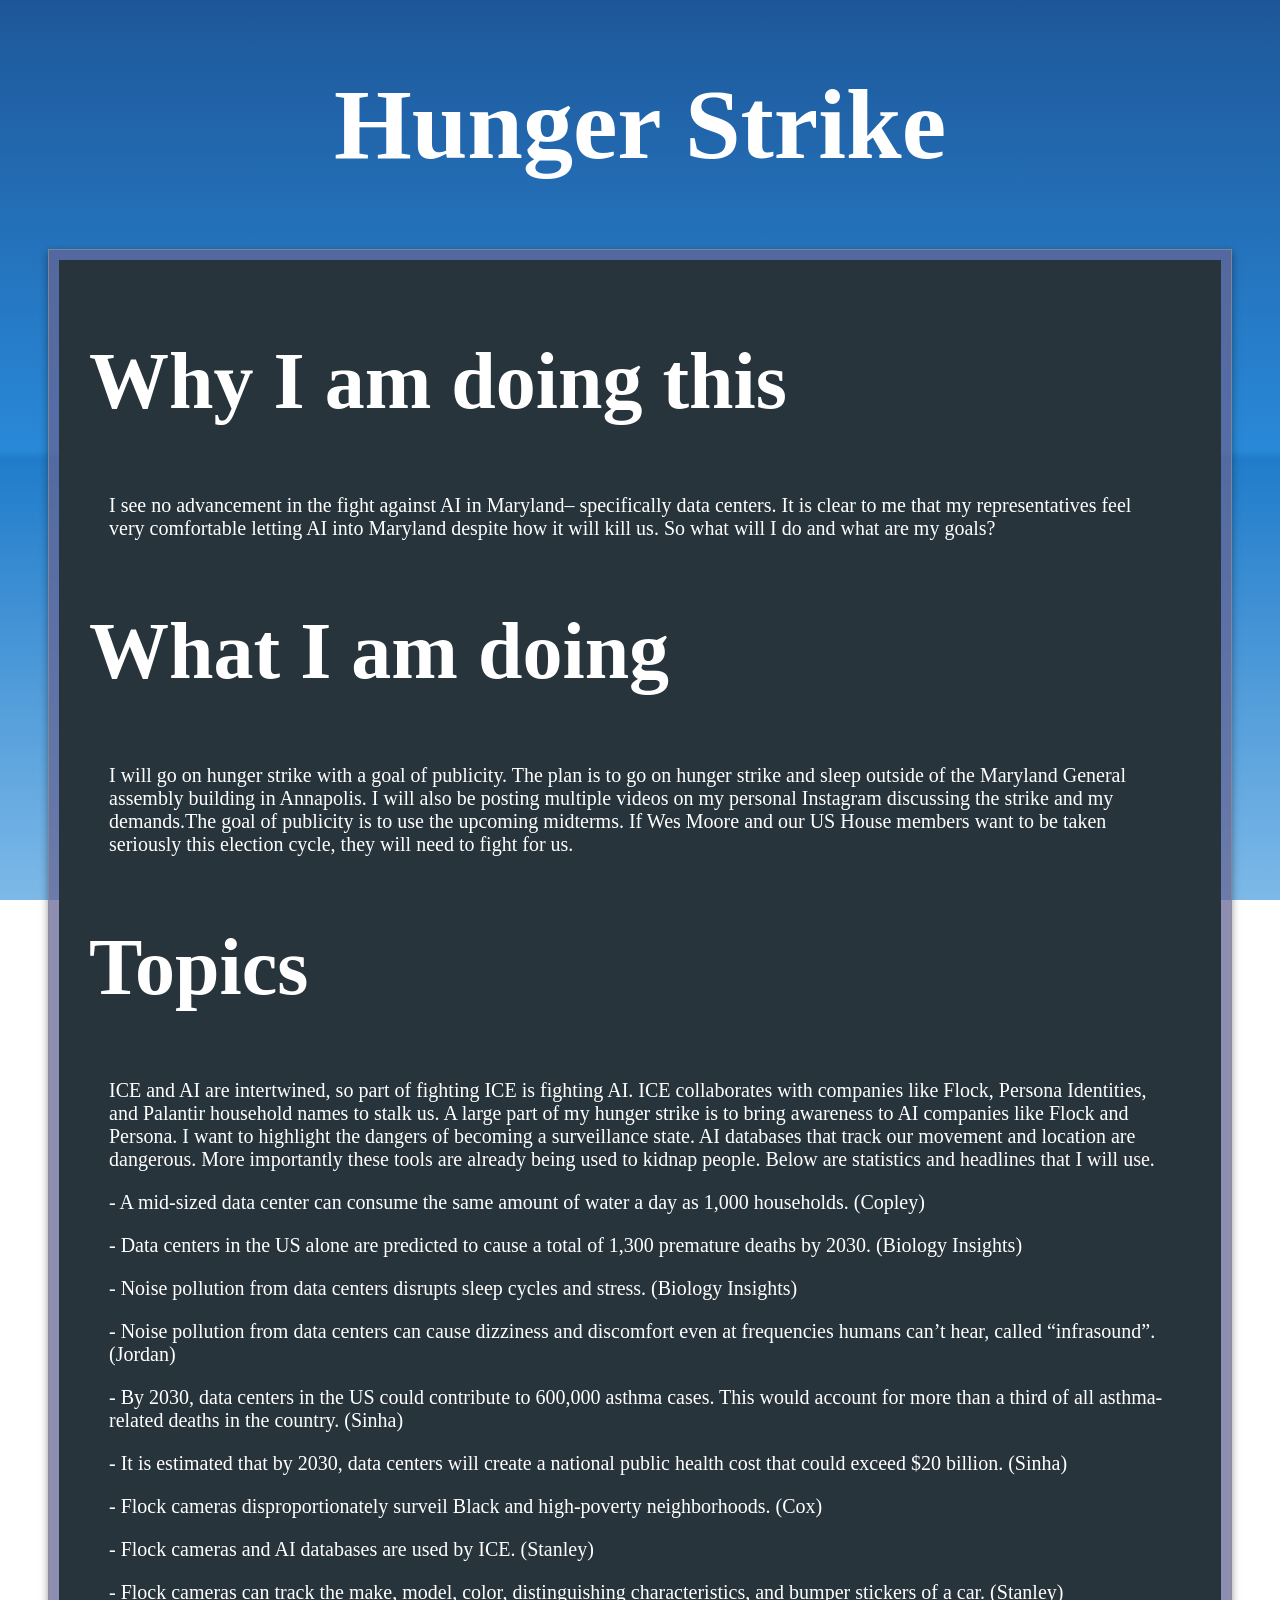
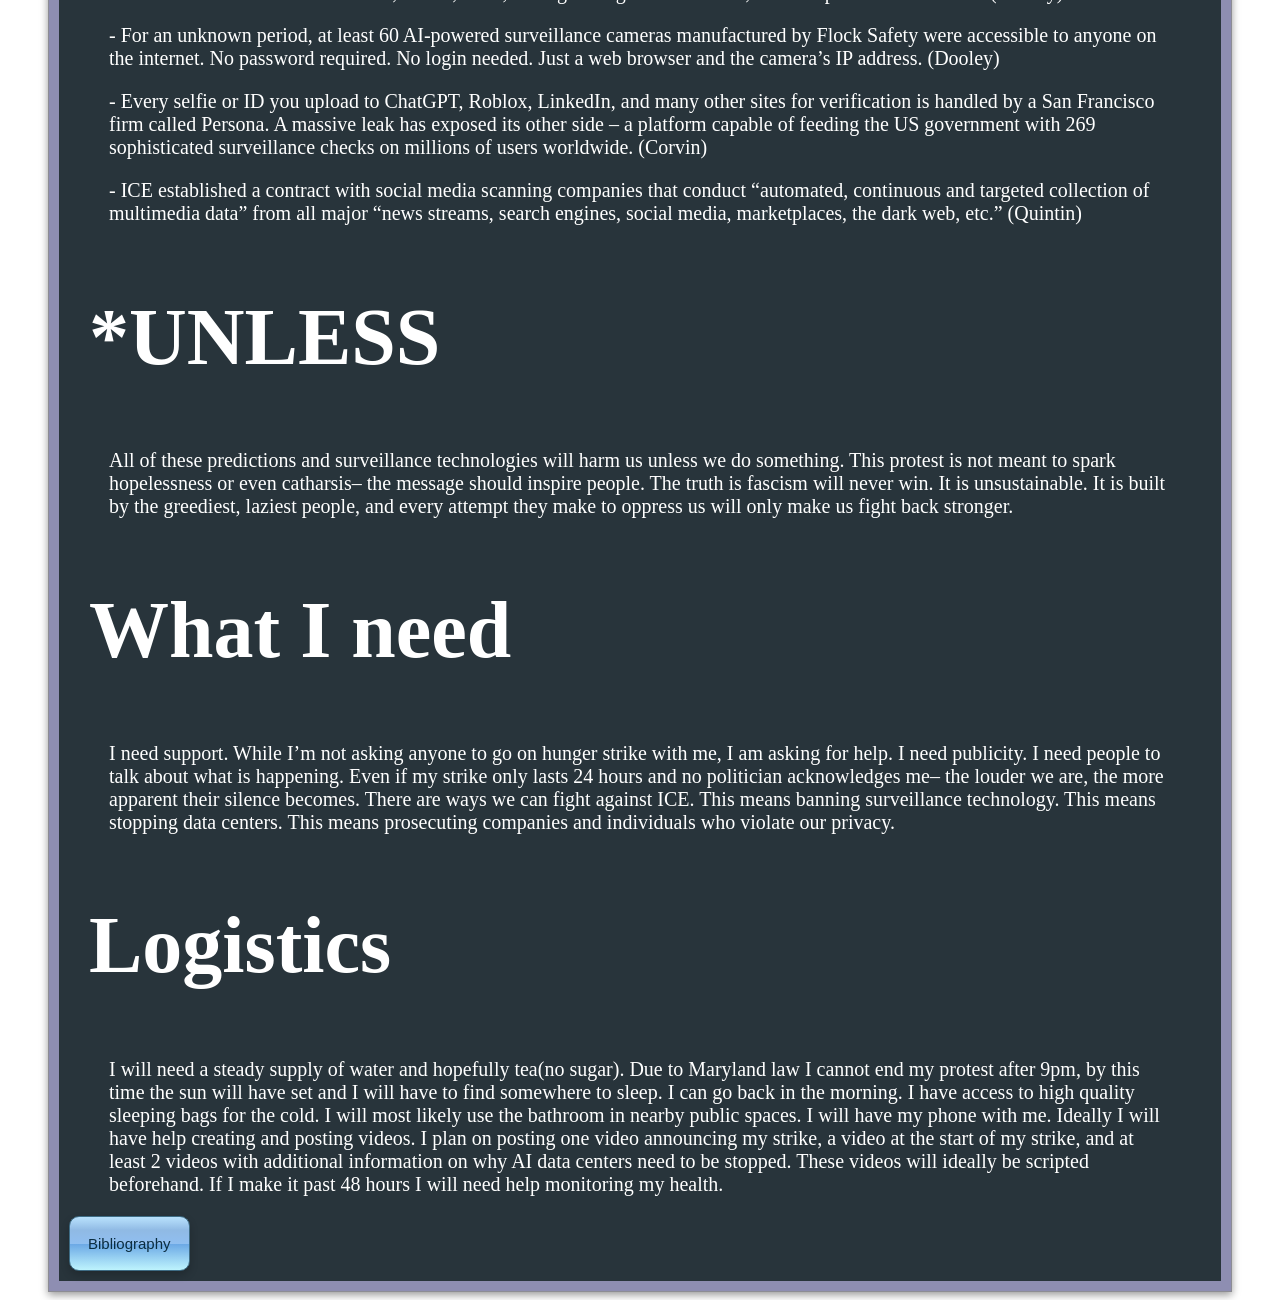
<file: index.html>
<!DOCTYPE html>
<html>
<head>
    <link rel="stylesheet" href="style.css">
</head>
    <body id="hungerstrike">
        <center><h1>Hunger Strike</h1></center>
        <div id="border"><div id="paragraph">

            <h2>Why I am doing this</h2>
            <p>I see no advancement in the fight against AI in Maryland– specifically data centers. It is clear to me that my representatives feel very comfortable letting AI into Maryland despite how it will kill us. So what will I do and what are my goals?</p>

            <h2>What I am doing</h2>
            <p>I will go on hunger strike with a goal of publicity. The plan is to go on hunger strike and sleep outside of the Maryland General assembly building in Annapolis. I will also be posting multiple videos on my personal Instagram discussing the strike and my demands.The goal of publicity is to use the upcoming midterms. If Wes Moore and our US House members want to be taken seriously this election cycle, they will need to fight for us.</p>
            <h2>Topics</h2>
            <p>ICE and AI are intertwined, so part of fighting ICE is fighting AI. ICE collaborates with companies like Flock, Persona Identities, and Palantir household names to stalk us. A large part of my hunger strike is to bring awareness to AI companies like Flock and Persona. I want to highlight the dangers of becoming a surveillance state. AI databases that track our movement and location are dangerous. More importantly these tools are already being used to kidnap people. Below are statistics and headlines that I will use.</p>
            <p id="bullet">- A mid-sized data center can consume the same amount of water a day as 1,000 households. (Copley)</p>
            <p id="bullet">- Data centers in the US alone are predicted to cause a total of 1,300 premature deaths by 2030. (Biology Insights)</p>
            <p id="bullet">- Noise pollution from data centers disrupts sleep cycles and stress. (Biology Insights)</p>
            <p id="bullet">- Noise pollution from data centers can cause dizziness and discomfort even at frequencies humans can’t hear, called “infrasound”. (Jordan)</p>
            <p id="bullet">- By 2030, data centers in the US could contribute to 600,000 asthma cases. This would account for more than a third of all asthma-related deaths in the country. (Sinha)</p>
            <p id="bullet">- It is estimated that by 2030, data centers will create a national public health cost that could exceed $20 billion. (Sinha)</p>
            <p id="bullet">- Flock cameras disproportionately surveil Black and high-poverty neighborhoods. (Cox)</p>
            <p id="bullet">- Flock cameras and AI databases are used by ICE. (Stanley)</p>
            <p id="bullet">- Flock cameras can track the make, model, color, distinguishing characteristics, and bumper stickers of a car. (Stanley)</p>
            <p id="bullet">- For an unknown period, at least 60 AI-powered surveillance cameras manufactured by Flock Safety were accessible to anyone on the internet. No password required. No login needed. Just a web browser and the camera’s IP address. (Dooley)</p>
            <p id="bullet">- Every selfie or ID you upload to ChatGPT, Roblox, LinkedIn, and many other sites for verification is handled by a San Francisco firm called Persona. A massive leak has exposed its other side – a platform capable of feeding the US government with 269 sophisticated surveillance checks on millions of users worldwide. (Corvin)</p>
            <p id="bullet">- ICE established a contract with social media scanning companies that conduct “automated, continuous and targeted collection of multimedia data” from all major “news streams, search engines, social media, marketplaces, the dark web, etc.” (Quintin)</p>

            <h2>*UNLESS</h2><p>All of these predictions and surveillance technologies will harm us unless we do something. This protest is not meant to spark hopelessness or even catharsis– the message should inspire people. The truth is fascism will never win. It is unsustainable. It is built by the greediest, laziest people, and every attempt they make to oppress us will only make us fight back stronger.</p>

            <h2>What I need</h2><p>I need support. While I’m not asking anyone to go on hunger strike with me, I am asking for help. I need publicity. I need people to talk about what is happening. Even if my strike only lasts 24 hours and no politician acknowledges me– the louder we are, the more apparent their silence becomes. There are ways we can fight against ICE. This means banning surveillance technology. This means stopping data centers. This means prosecuting companies and individuals who violate our privacy.</p>

            <h2>Logistics</h2><p>I will need a steady supply of water and hopefully tea(no sugar). Due to Maryland law I cannot end my protest after 9pm, by this time the sun will have set and I will have to find somewhere to sleep. I can go back in the morning. I have access to high quality sleeping bags for the cold. I will most likely use the bathroom in nearby public spaces. I will have my phone with me. Ideally I will have help creating and posting videos. I plan on posting one video announcing my strike, a video at the start of my strike, and at least 2 videos with additional information on why AI data centers need to be stopped. These videos will ideally be scripted beforehand. If I make it past 48 hours I will need help monitoring my health.</p>


         <button id="collapse" onclick="collapseButton()">Bibliography</button>
            <div id="collapsed">
              <center><h2>Works Cited</h2></center>
              <p id="hanging">Biology Insights. “Do Data Centers Cause Cancer? The Scientific Evidence.” 16 December 2025, https://biologyinsights.com/do-data-centers-cause-cancer-the-scientific-evidence/. Accessed 23 February 2026.</p>
              <p id="hanging">Copley, Michael. “Data centers face drought and climate risk.” NPR, 30 August 2022, https://www.npr.org/2022/08/30/1119938708/data-centers-backbone-of-the-digital-economy-face-water-scarcity-and-climate-ris. Accessed 23 February 2026.</p>
              <p id="hanging">Cox, Leila. “Study finds Flock cameras disproportionately surveil Black and high-poverty neighborhoods in Hampton Roads.” 21 January 2026, https://www.msn.com/en-us/news/technology/study-finds-flock-cameras-disproportionately-surveil-black-and-high-poverty-neighborhoods-in-hampton-roads/ar-AA1UGG7f. Accessed 23 February 2026.</p>
              <p id="hanging">Dooley, Scott. “Flock’s AI Surveillance Cameras Were Wide Open on the Internet—Here’s What That Means.” 17 January 2026, https://measuredcollective.com/flocks-ai-surveillance-cameras-were-wide-open-on-the-internet-heres-what-that-means/. Accessed 23 February 2026.</p>
              <p id="hanging">Jordan, Benn. Datacenters Behaving Like Acoustic Weapons. 18 February 2026, https://www.youtube.com/watch?v=_bP80DEAbuo&t=734s.</p>
              <p id="hanging">Naprys, Ernestas. “Firm that verifies mugshots for ChatGPT and Roblox feeds US surveillance apparatus with 269 distinct checks.” Cybernews, 19 February 2026, https://cybernews.com/privacy/persona-leak-exposes-global-surveillance-capabilities/. Accessed 23 February 2026.</p>
              <p id="hanging">Quintin, Cooper. “ICE Is Going on a Surveillance Shopping Spree.” EFF.org, 7 January 2026, https://www.eff.org/deeplinks/2026/01/ice-going-surveillance-shopping-spree. Accessed 23 February 2026.</p>
              <p id="hanging">Sinha, Sujita. “AI boom could cause 600,000 asthma cases, $20 billion in health costs by 2030.” 11 December 2024, https://interestingengineering.com/energy/us-ai-data-center-air-pollution. Accessed 23 February 2026.</p>
              <p id="hanging">Stanley, Jay. “Flock's Aggressive Expansions Go Far Beyond Simple Driver Surveillance | ACLU.” American Civil Liberties Union, 18 August 2025, https://www.aclu.org/news/privacy-technology/flock-roundup. Accessed 23 February 2026.</p>
            </div>
        </div></div>


    </body>
</html>
 <script src="script.js"></script>
</file>
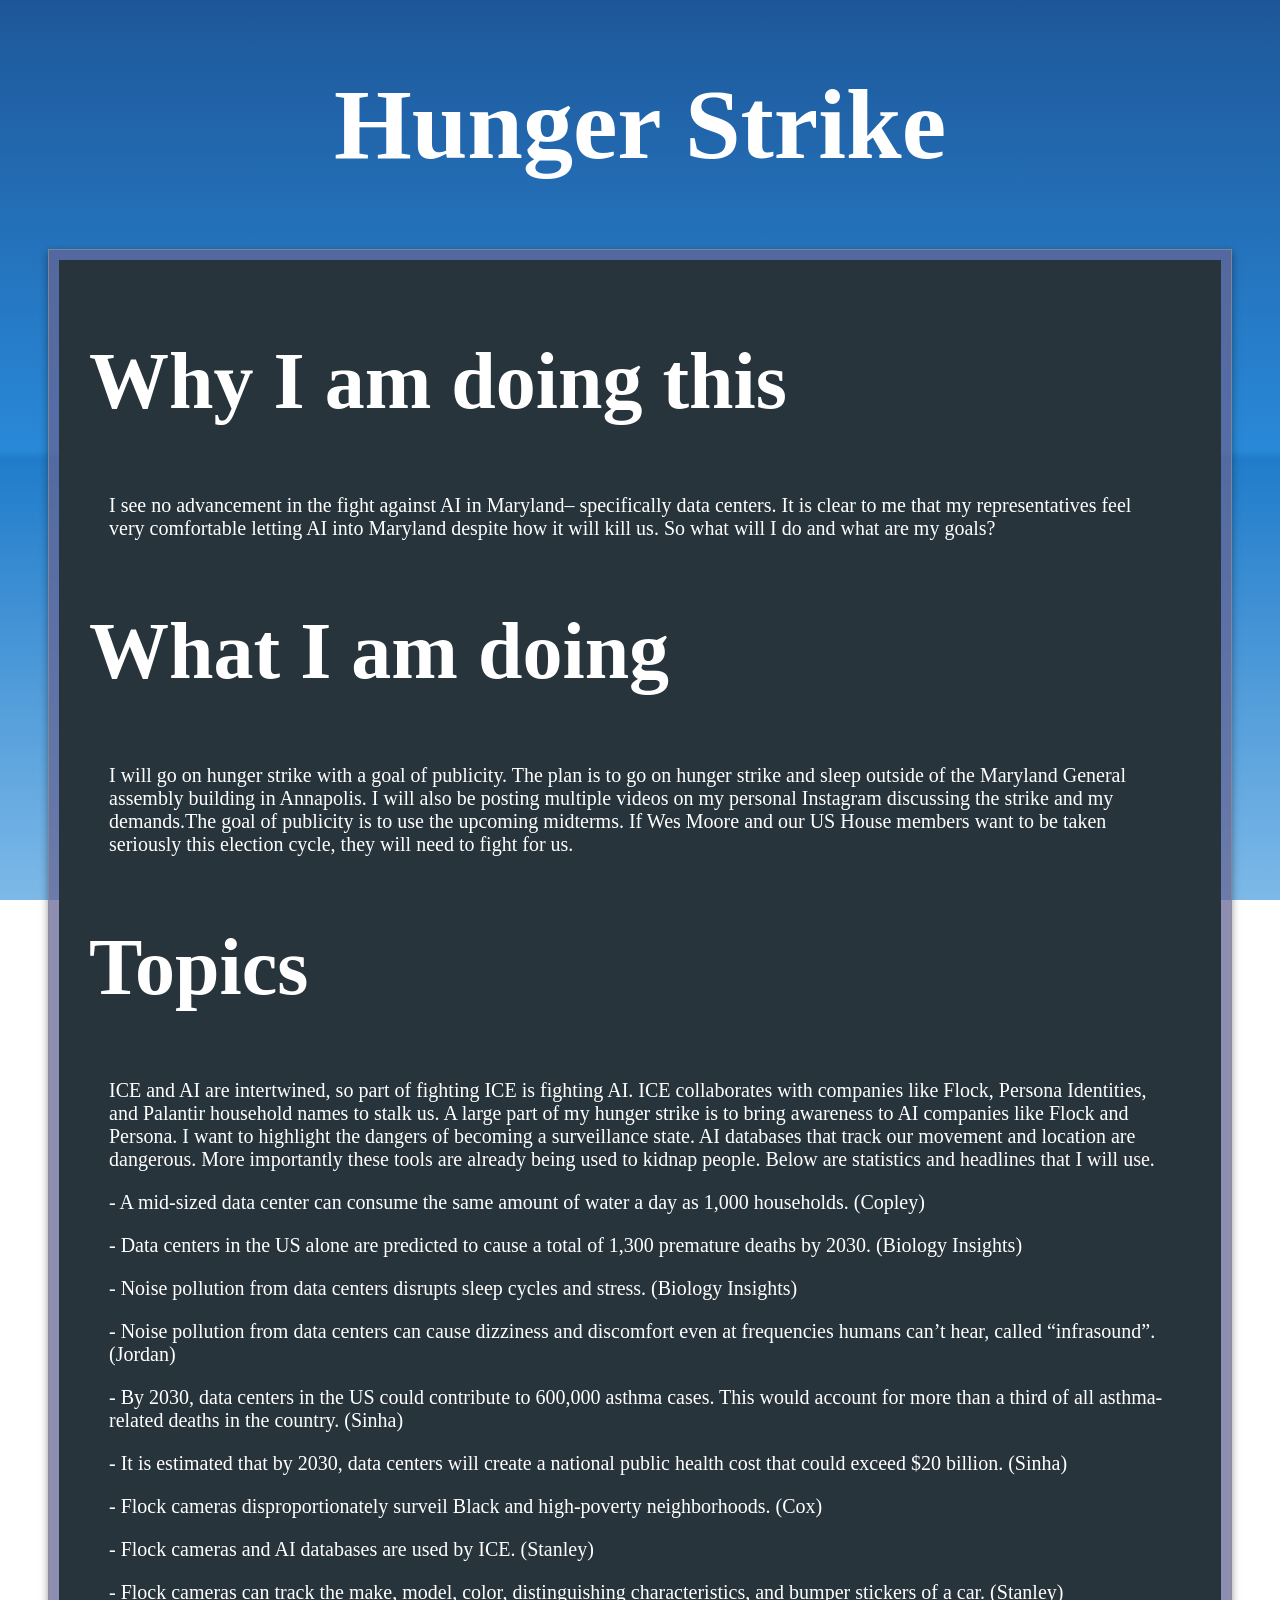
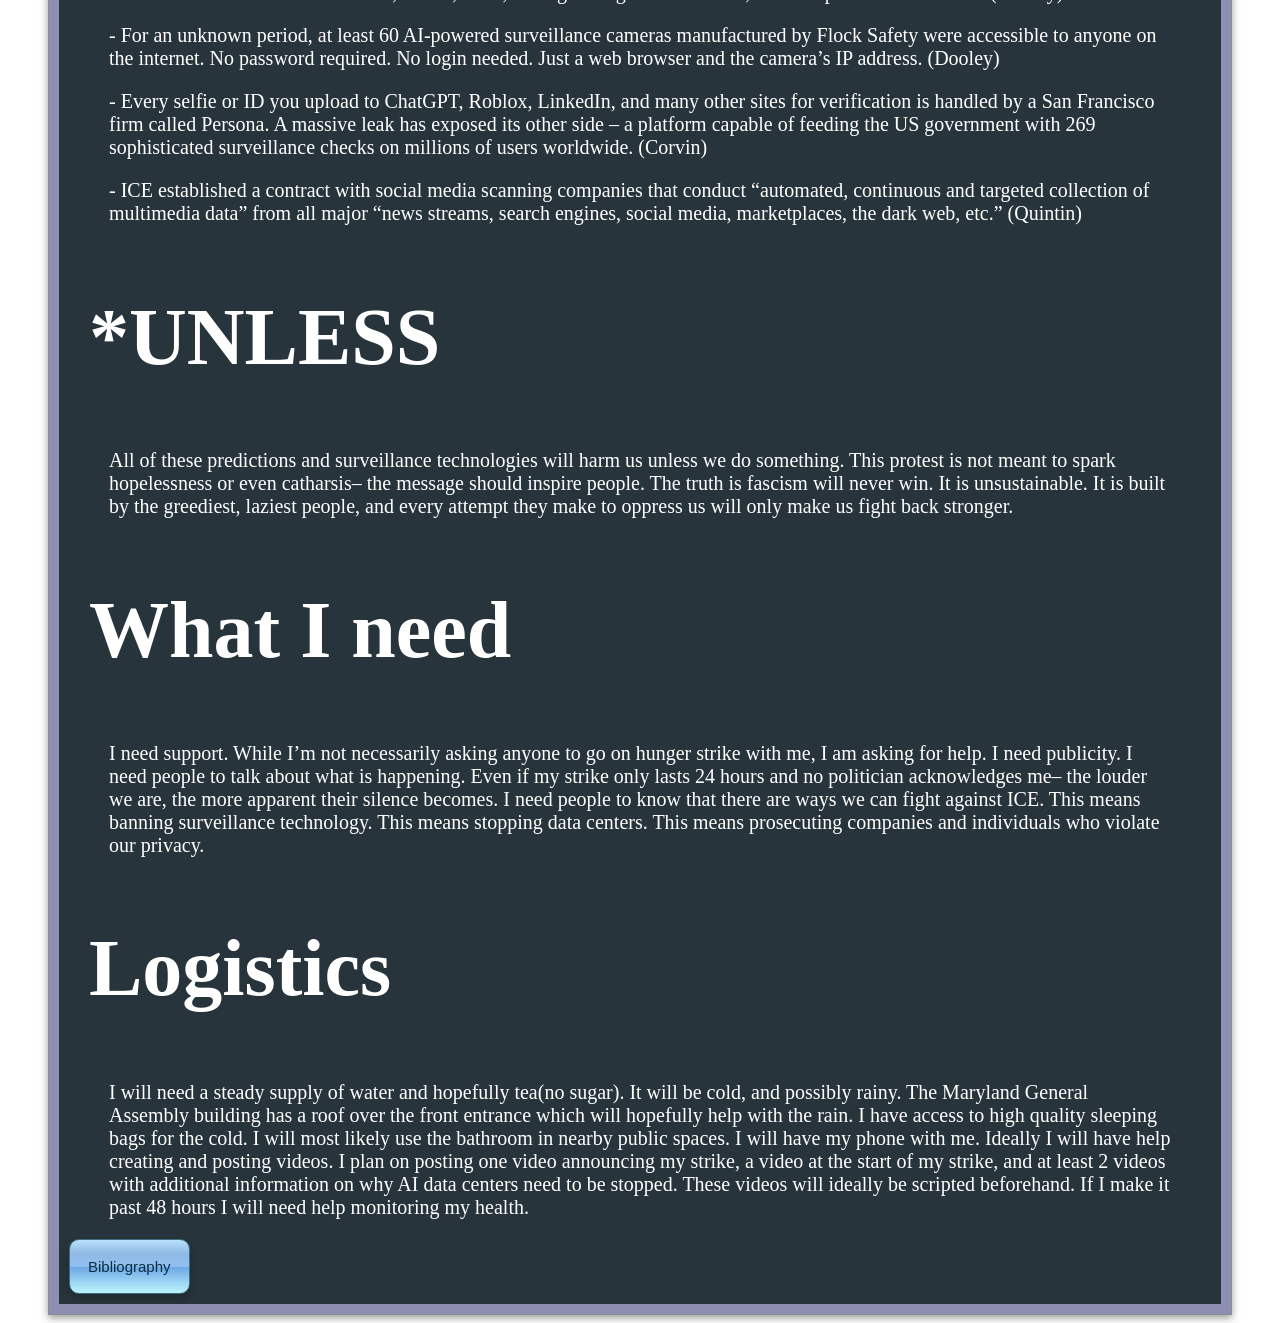
<file: hungerstrike.html>
<!DOCTYPE html>
<html>
<head>
    <link rel="stylesheet" href="style.css">
</head>
    <body id="hungerstrike">
        <center><h1>Hunger Strike</h1></center>
        <div id="border"><div id="paragraph">

            <h2>Why I am doing this</h2>
            <p>I see no advancement in the fight against AI in Maryland– specifically data centers. It is clear to me that my representatives feel very comfortable letting AI into Maryland despite how it will kill us. So what will I do and what are my goals?</p>

            <h2>What I am doing</h2>
            <p>I will go on hunger strike with a goal of publicity. The plan is to go on hunger strike and sleep outside of the Maryland General assembly building in Annapolis. I will also be posting multiple videos on my personal Instagram discussing the strike and my demands.The goal of publicity is to use the upcoming midterms. If Wes Moore and our US House members want to be taken seriously this election cycle, they will need to fight for us.</p>
            <h2>Topics</h2>
            <p>ICE and AI are intertwined, so part of fighting ICE is fighting AI. ICE collaborates with companies like Flock, Persona Identities, and Palantir household names to stalk us. A large part of my hunger strike is to bring awareness to AI companies like Flock and Persona. I want to highlight the dangers of becoming a surveillance state. AI databases that track our movement and location are dangerous. More importantly these tools are already being used to kidnap people. Below are statistics and headlines that I will use.</p>
            <p id="bullet">- A mid-sized data center can consume the same amount of water a day as 1,000 households. (Copley)</p>
            <p id="bullet">- Data centers in the US alone are predicted to cause a total of 1,300 premature deaths by 2030. (Biology Insights)</p>
            <p id="bullet">- Noise pollution from data centers disrupts sleep cycles and stress. (Biology Insights)</p>
            <p id="bullet">- Noise pollution from data centers can cause dizziness and discomfort even at frequencies humans can’t hear, called “infrasound”. (Jordan)</p>
            <p id="bullet">- By 2030, data centers in the US could contribute to 600,000 asthma cases. This would account for more than a third of all asthma-related deaths in the country. (Sinha)</p>
            <p id="bullet">- It is estimated that by 2030, data centers will create a national public health cost that could exceed $20 billion. (Sinha)</p>
            <p id="bullet">- Flock cameras disproportionately surveil Black and high-poverty neighborhoods. (Cox)</p>
            <p id="bullet">- Flock cameras and AI databases are used by ICE. (Stanley)</p>
            <p id="bullet">- Flock cameras can track the make, model, color, distinguishing characteristics, and bumper stickers of a car. (Stanley)</p>
            <p id="bullet">- For an unknown period, at least 60 AI-powered surveillance cameras manufactured by Flock Safety were accessible to anyone on the internet. No password required. No login needed. Just a web browser and the camera’s IP address. (Dooley)</p>
            <p id="bullet">- Every selfie or ID you upload to ChatGPT, Roblox, LinkedIn, and many other sites for verification is handled by a San Francisco firm called Persona. A massive leak has exposed its other side – a platform capable of feeding the US government with 269 sophisticated surveillance checks on millions of users worldwide. (Corvin)</p>
            <p id="bullet">- ICE established a contract with social media scanning companies that conduct “automated, continuous and targeted collection of multimedia data” from all major “news streams, search engines, social media, marketplaces, the dark web, etc.” (Quintin)</p>

            <h2>*UNLESS</h2><p>All of these predictions and surveillance technologies will harm us unless we do something. This protest is not meant to spark hopelessness or even catharsis– the message should inspire people. The truth is fascism will never win. It is unsustainable. It is built by the greediest, laziest people, and every attempt they make to oppress us will only make us fight back stronger.</p>

            <h2>What I need</h2><p>I need support. While I’m not necessarily asking anyone to go on hunger strike with me, I am asking for help. I need publicity. I need people to talk about what is happening. Even if my strike only lasts 24 hours and no politician acknowledges me– the louder we are, the more apparent their silence becomes. I need people to know that there are ways we can fight against ICE. This means banning surveillance technology. This means stopping data centers. This means prosecuting companies and individuals who violate our privacy.</p>

            <h2>Logistics</h2><p>I will need a steady supply of water and hopefully tea(no sugar). It will be cold, and possibly rainy. The Maryland General Assembly building has a roof over the front entrance which will hopefully help with the rain. I have access to high quality sleeping bags for the cold. I will most likely use the bathroom in nearby public spaces. I will have my phone with me. Ideally I will have help creating and posting videos. I plan on posting one video announcing my strike, a video at the start of my strike, and at least 2 videos with additional information on why AI data centers need to be stopped. These videos will ideally be scripted beforehand. If I make it past 48 hours I will need help monitoring my health.</p>


         <button id="collapse" onclick="collapseButton()">Bibliography</button>
            <div id="collapsed">
              <center><h2>Works Cited</h2></center>
              <p id="hanging">Biology Insights. “Do Data Centers Cause Cancer? The Scientific Evidence.” 16 December 2025, https://biologyinsights.com/do-data-centers-cause-cancer-the-scientific-evidence/. Accessed 23 February 2026.</p>
              <p id="hanging">Copley, Michael. “Data centers face drought and climate risk.” NPR, 30 August 2022, https://www.npr.org/2022/08/30/1119938708/data-centers-backbone-of-the-digital-economy-face-water-scarcity-and-climate-ris. Accessed 23 February 2026.</p>
              <p id="hanging">Cox, Leila. “Study finds Flock cameras disproportionately surveil Black and high-poverty neighborhoods in Hampton Roads.” 21 January 2026, https://www.msn.com/en-us/news/technology/study-finds-flock-cameras-disproportionately-surveil-black-and-high-poverty-neighborhoods-in-hampton-roads/ar-AA1UGG7f. Accessed 23 February 2026.</p>
              <p id="hanging">Dooley, Scott. “Flock’s AI Surveillance Cameras Were Wide Open on the Internet—Here’s What That Means.” 17 January 2026, https://measuredcollective.com/flocks-ai-surveillance-cameras-were-wide-open-on-the-internet-heres-what-that-means/. Accessed 23 February 2026.</p>
              <p id="hanging">Jordan, Benn. Datacenters Behaving Like Acoustic Weapons. 18 February 2026, https://www.youtube.com/watch?v=_bP80DEAbuo&t=734s.</p>
              <p id="hanging">Naprys, Ernestas. “Firm that verifies mugshots for ChatGPT and Roblox feeds US surveillance apparatus with 269 distinct checks.” Cybernews, 19 February 2026, https://cybernews.com/privacy/persona-leak-exposes-global-surveillance-capabilities/. Accessed 23 February 2026.</p>
              <p id="hanging">Quintin, Cooper. “ICE Is Going on a Surveillance Shopping Spree.” EFF.org, 7 January 2026, https://www.eff.org/deeplinks/2026/01/ice-going-surveillance-shopping-spree. Accessed 23 February 2026.</p>
              <p id="hanging">Sinha, Sujita. “AI boom could cause 600,000 asthma cases, $20 billion in health costs by 2030.” 11 December 2024, https://interestingengineering.com/energy/us-ai-data-center-air-pollution. Accessed 23 February 2026.</p>
              <p id="hanging">Stanley, Jay. “Flock's Aggressive Expansions Go Far Beyond Simple Driver Surveillance | ACLU.” American Civil Liberties Union, 18 August 2025, https://www.aclu.org/news/privacy-technology/flock-roundup. Accessed 23 February 2026.</p>
            </div>
        </div></div>


    </body>
</html>
 <script src="script.js"></script>
</file>
<file: style.css>
h1 {
    font-size:100px;
    color: white;
}
h2 {
    margin-left: 20px;
    font-size:80px;
    color: white;
}
body#hungerstrike {
/* Permalink - use to edit and share this gradient: https://colorzilla.com/gradient-editor/#1e5799+0,2989d8+50,207cca+51,7db9e8+100;Blue+Gloss+Default */
background: linear-gradient(to bottom,  #1e5799 0%,#2989d8 50%,#207cca 51%,#7db9e8 100%); /* W3C, IE10+, FF16+, Chrome26+, Opera12+, Safari7+ */
  background-repeat: no-repeat;
  background-attachment: fixed;
  background-size: cover;
}
div#paragraph {
background: #28343b;
padding: 10px 10px 10px 10px;
background-repeat: no-repeat;
background-size: cover;
}
div#border{
    margin-left: 40px;
    margin-right: 40px;
    box-shadow: rgba(0,0,0,.4) 0 3px 8px;
  padding: 10px 10px 10px 10px;
  border: 1px solid rgba(140,140,140,0.8);
  background: rgba(100,100,150,.73);
}
p{
    color: white;
    font-size:20px;
    margin-left: 40px;
    margin-right: 40px;
}
p#bullet{
    margin-left: 40px;
}
p#hanging{
    padding-left: 80px ;
  text-indent: -40px ;
}
button#collapse {
/* Permalink - use to edit and share this gradient: https://colorzilla.com/gradient-editor/#b8e1fc+0,a9d2f3+10,90bae4+25,90bcea+37,90bff0+50,6ba8e5+51,a2daf5+83,bdf3fd+100;Blue+Gloss+%231 */
background: linear-gradient(to bottom,  #b8e1fc 0%,#a9d2f3 10%,#90bae4 25%,#90bcea 37%,#90bff0 50%,#6ba8e5 51%,#a2daf5 83%,#bdf3fd 100%); /* W3C, IE10+, FF16+, Chrome26+, Opera12+, Safari7+ */
    box-shadow: rgba(0,0,0,.2) 0 4px 8px;
  color: #0B2D40;
  cursor: pointer;
  padding: 18px;
  border: 1px solid #3E6C85;
  text-align: left;
  outline: none;
  font-size: 15px;
  border-radius: 10px;
}
button#collapse:hover {
color: white;
}
div#collapsed {
  display: none;
}
</file>
